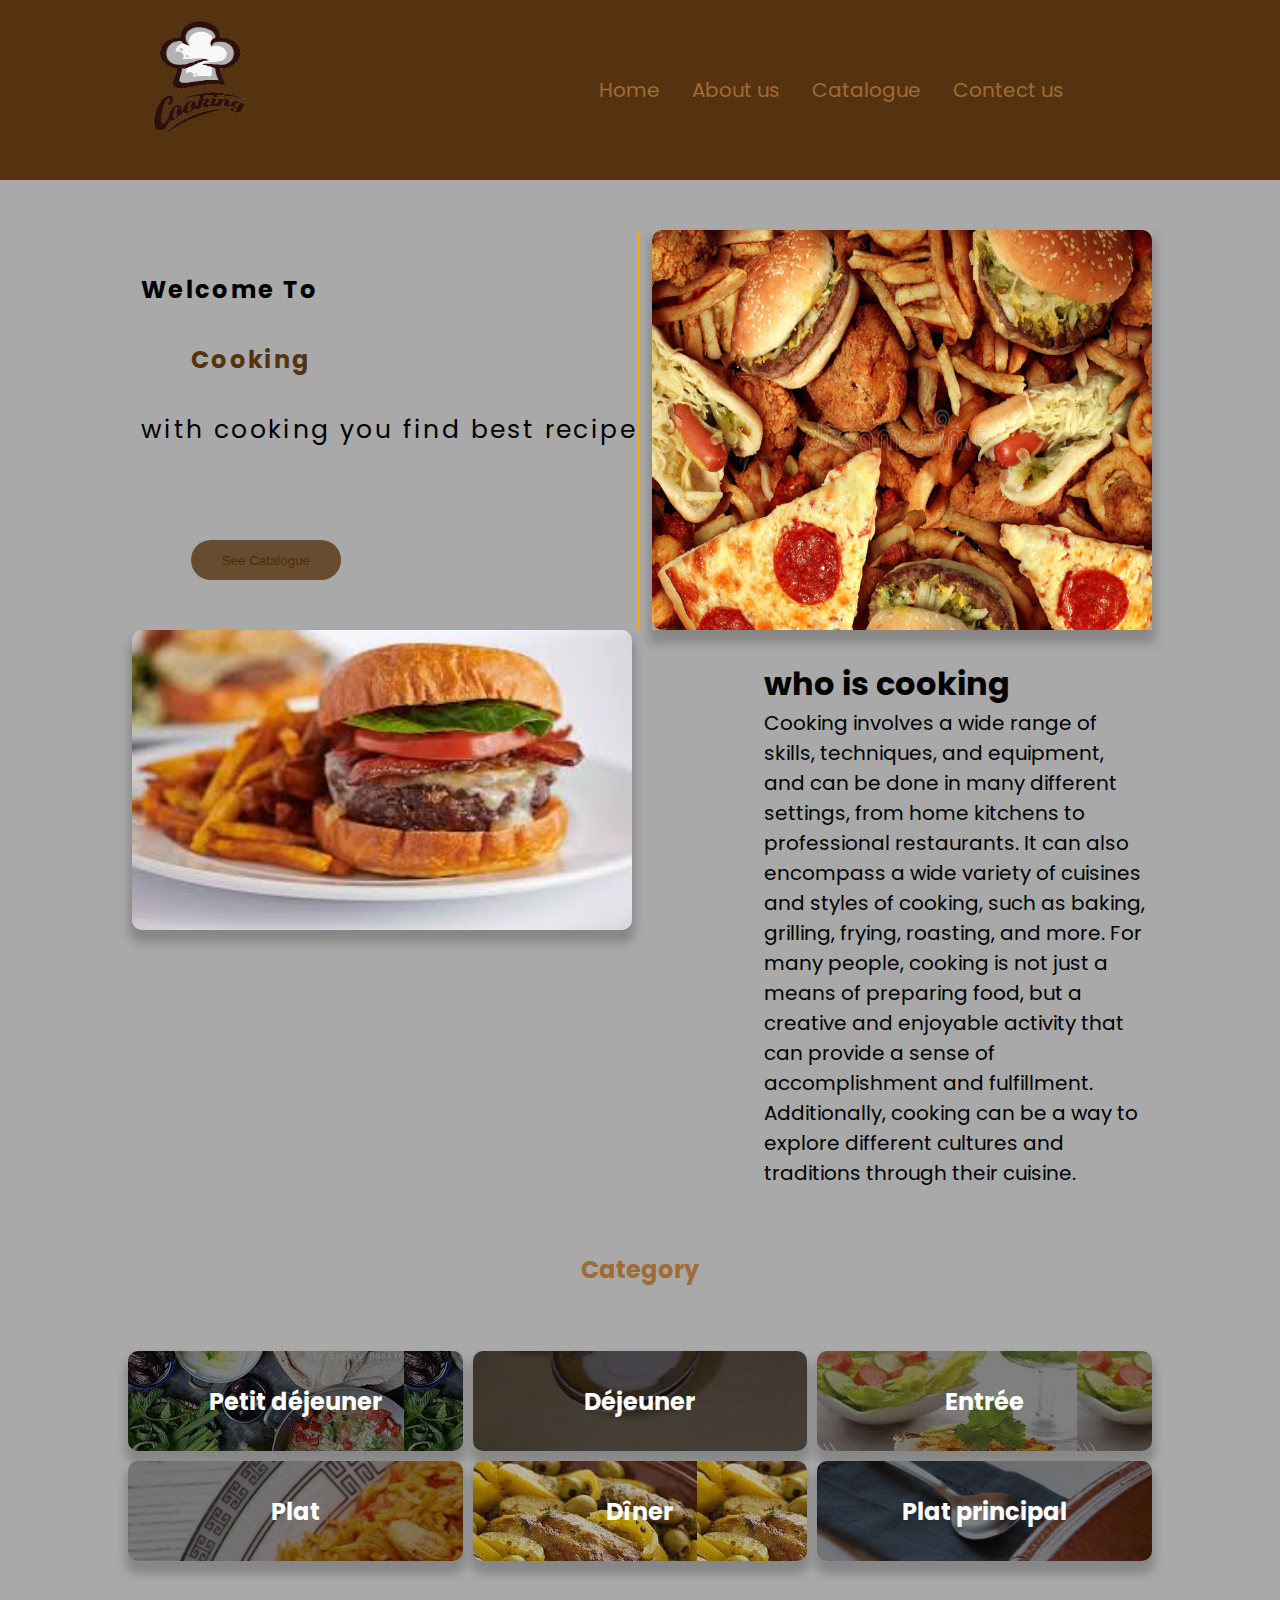
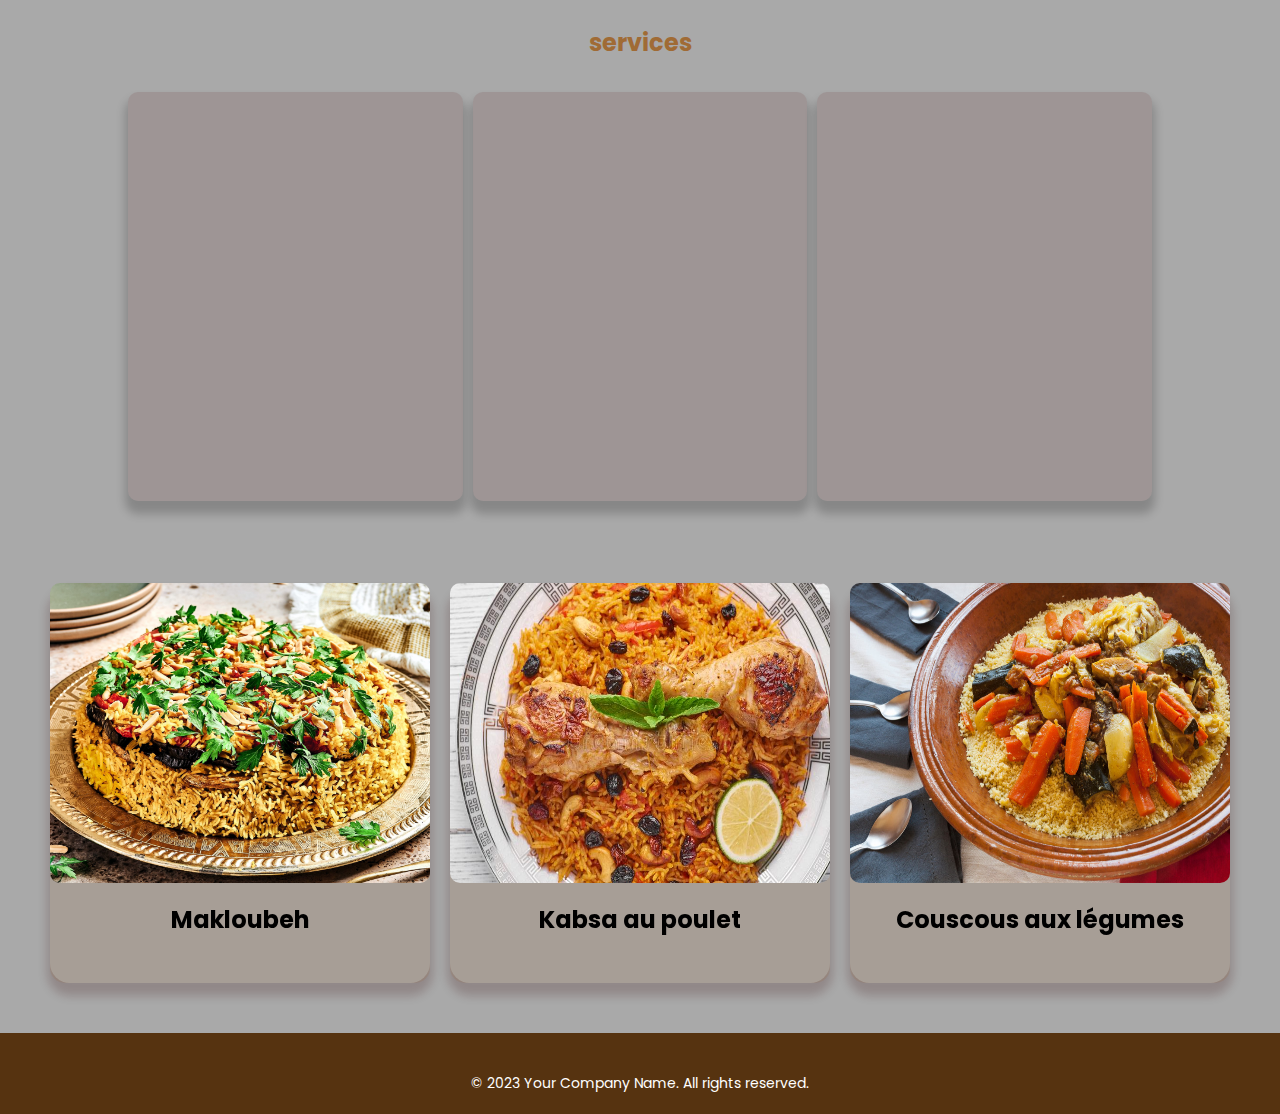
<file: html/index.html>
<!DOCTYPE html>
<html lang="en">

<head>
    <meta charset="UTF-8">
    <meta http-equiv="X-UA-Compatible" content="IE=edge">
    <meta name="viewport" content="width=device-width, initial-scale=1.0">
    <title>Cooking</title>
    <link rel="stylesheet" href="https://cdnjs.cloudflare.com/ajax/libs/font-awesome/6.4.0/css/all.min.css"
        integrity="sha512-iecdLmaskl7CVkqkXNQ/ZH/XLlvWZOJyj7Yy7tcenmpD1ypASozpmT/E0iPtmFIB46ZmdtAc9eNBvH0H/ZpiBw=="
        crossorigin="anonymous" referrerpolicy="no-referrer" />
    <link rel="stylesheet" href="../css/index.css">
    <!-- <link rel="stylesheet" href="../css/card.css"> -->
</head>

<body>

    <nav class="globalnav">
        <div class="logo"><img src="../assets/food/cooking1.png" alt=""></div>

        <ul class="displays">
            <li><a href="./index.html">Home</a></li>
            <li><a href="#About_us">About us</a></li>
            <li><a href="./catalogue.html">Catalogue</a></li>
            <li><a href="#footer">Contect us</a></li>
        </ul>
        <div class="menu"><img src="../assets/food/menu-regular-24.png" alt=""></div>
    </nav>

    <section class="sct1">
        <div class="text">
            <h2>
                Welcome To <span> Cooking</span>
            </h2>
            <p> with cooking you find best recipe</p>
            <button class="btnrecipe" id="btnrecipe">See Catalogue</button>
        </div>
        <div class="imgs">
            <img src="../assets/food/food1.jpg" class="imgs1">

        </div>
    </section>
    <section id="About_us">
        <img src="../assets/food/food3.jpeg" id="about-us">
        <div>
            <h1>who is cooking</h1>
            <p>Cooking involves a wide range of skills, techniques, and equipment, and can be done in many different
                settings, from home kitchens to professional restaurants. It can also encompass a wide variety of
                cuisines and styles of cooking, such as baking, grilling, frying, roasting, and more.

                For many people, cooking is not just a means of preparing food, but a creative and enjoyable activity
                that can provide a sense of accomplishment and fulfillment. Additionally, cooking can be a way to
                explore different cultures and traditions through their cuisine.</p>
        </div>
    </section>
    <section class="category_sct">
        <h2>Category</h2>
        <div class="category">
            <div class="category1" --i="1"
                style=" background: linear-gradient(to top, rgba(0, 0, 0, 0.5), rgba(0, 0, 0, 0.5)), url(../assets/recettes/1/2.png)">
                <h2>Petit déjeuner</h2>
            </div>
            <div class="category1" --i="2"
                style=" background: linear-gradient(to top, rgba(0, 0, 0, 0.5), rgba(0, 0, 0, 0.5)), url(../assets/recettes/2/2.png)">
                <h2>Déjeuner</h2>
            </div>
            <div class="category1" --i="3"
                style=" background: linear-gradient(to top, rgba(0, 0, 0, 0.5), rgba(0, 0, 0, 0.5)), url(../assets/recettes/3/2.png);">
                <h2>Entrée</h2>
            </div>
            <div class="category1" --i="4"
                style=" background: linear-gradient(to top, rgba(0, 0, 0, 0.5), rgba(0, 0, 0, 0.5)), url(../assets/recettes/4/2.png);">
                <h2>Plat</h2>
            </div>
            <div class="category1" --i="5"
                style="  background: linear-gradient(to top, rgba(0, 0, 0, 0.246), rgba(0, 0, 0, 0.257)), url(../assets/recettes/7/2.png)">
                <h2>Dîner</h2>
            </div>
            <div class="category1" --i="6"
                style=" background: linear-gradient(to top, rgba(0, 0, 0, 0.5), rgba(0, 0, 0, 0.5)), url(../assets/recettes/6/2.png)">
                <h2>Plat principal</h2>
            </div>
        </div>

    </section>
    <section class="tout-services">
        <h2> services</h2>
        <div class="services">
            <div>
                <h2>tutorials and resources</h2>
                <img src="../assets/social media/youtube.svg" alt="">
                <p>Offer step-by-step tutorials and videos that teach users how to cook specific dishes or techniques.
                    You could also provide educational resources on cooking fundamentals, such as knife skills,
                    ingredient substitutions, or basic cooking techniques.</p>
            </div>
            <div>
                <h2>Meal planning and grocery shopping</h2>
                <img src="../assets/social media/cart-shopping-solid.svg" class="serimg">
                <p>Help users plan their meals for the week, generate shopping lists based on their chosen recipes, and
                    even order groceries online through the site.</p>
            </div>
            <div>
                <h2>Nutrition and health information</h2>
                <img src="../assets/social media/staff-snake-solid.svg" alt="">

                <p> Provide information on the nutritional content of different foods and recipes, as well as guidance
                    on how to eat a balanced and healthy diet.</p>
            </div>

        </div>
    </section>
    <section class="default_recipe">

    </section>
   
    
    <footer id="footer">
        <div class="container">
            <div class="social-icons">
                <a href="mailto:ghmamnbyl@gmail.com"><i class="fas fa-envelope"></i></a>
                <a href="https://twitter.com/your-username-here" target="_blank"><i class="fab fa-twitter"></i></a>
                <a href="https://www.instagram.com/your-username-here" target="_blank"><i
                        class="fab fa-instagram"></i></a>
                <a href="https://www.facebook.com/your-page-link-here" target="_blank"><i
                        class="fab fa-facebook"></i></a>
                <a href="https://github.com/your-username-here" target="_blank"><i class="fab fa-github"></i></a>
                <a href="https://www.linkedin.com/in/your-profile-link-here" target="_blank"><i
                        class="fab fa-linkedin"></i></a>
            </div>
            <p>&copy; 2023 Your Company Name. All rights reserved.</p>
        </div>
    </footer>
</body>
<script type="module" src="../js/script.js">
</script>

</html>
</file>
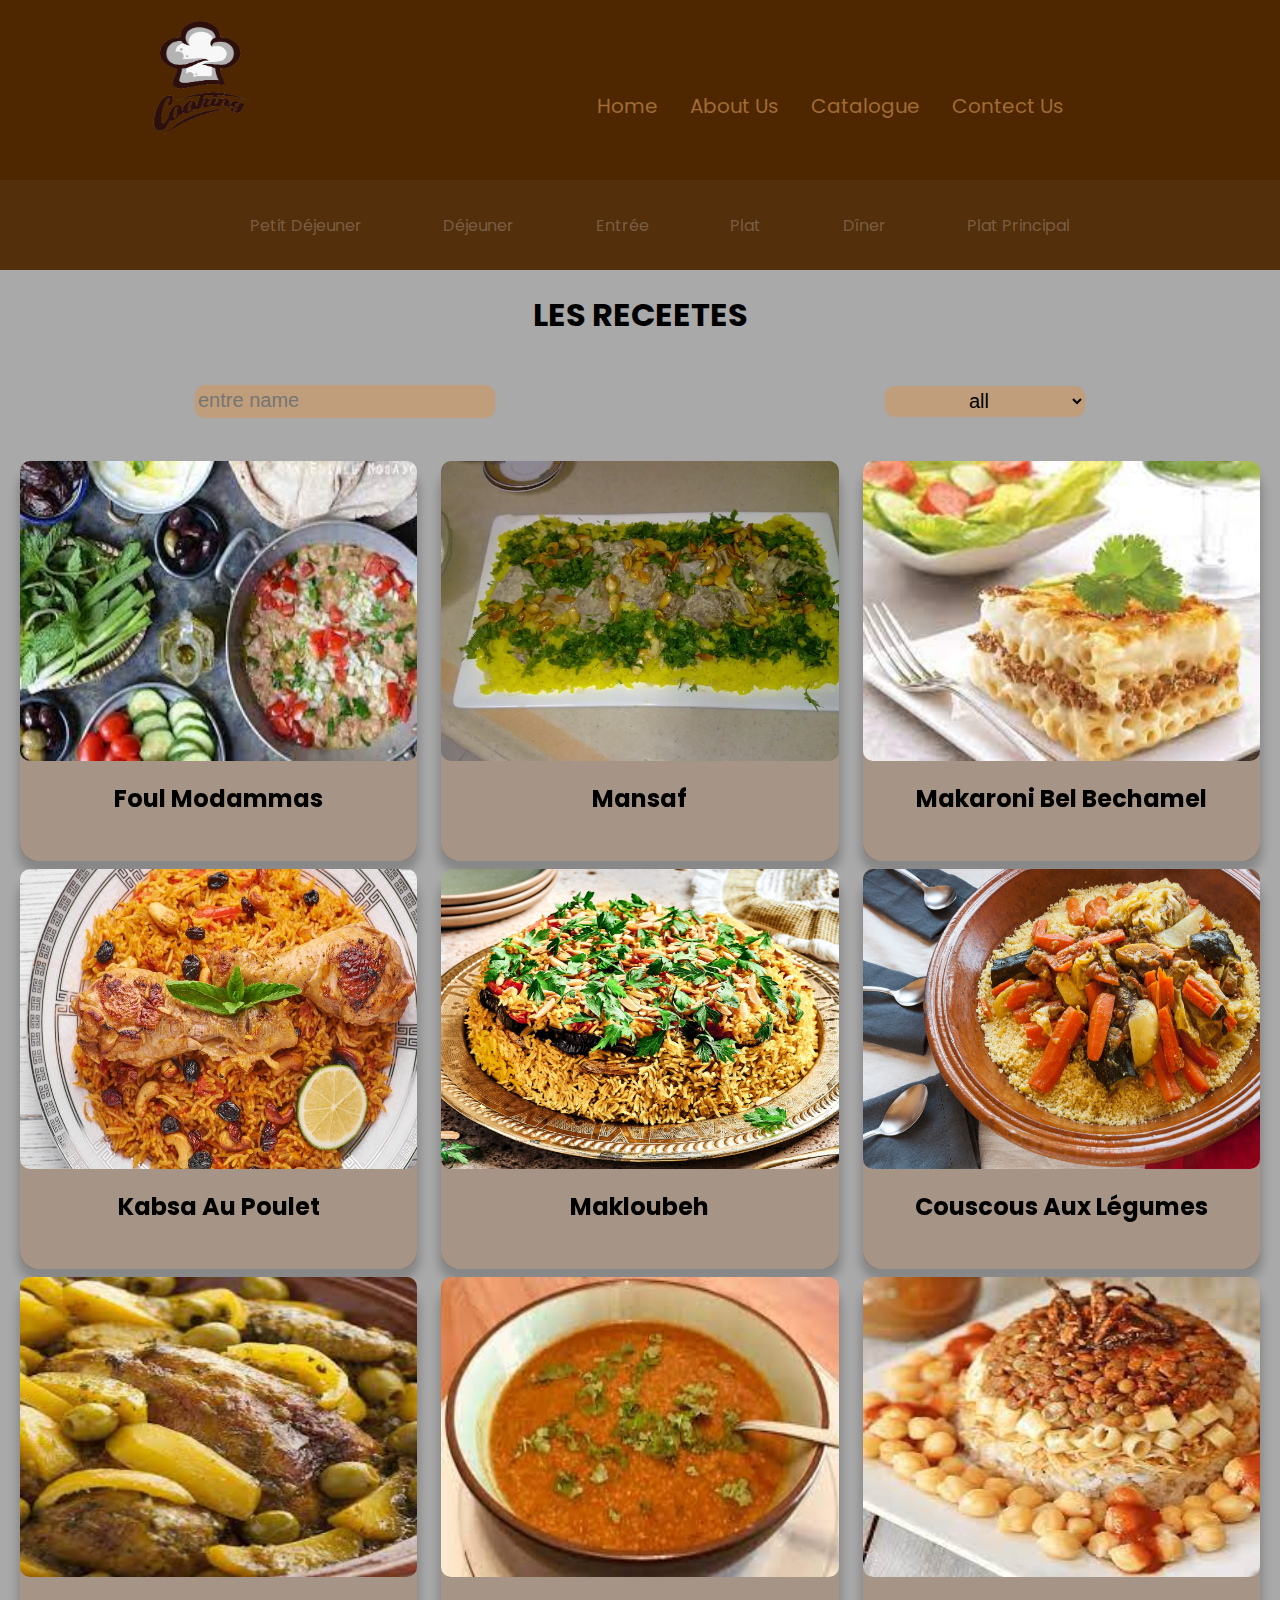
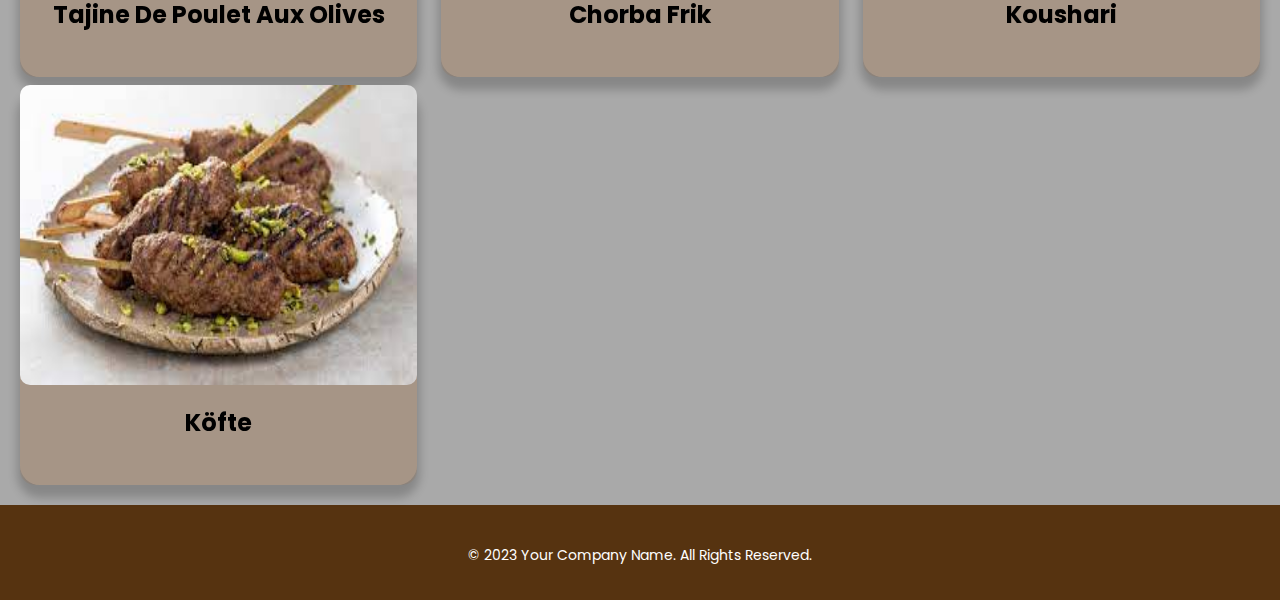
<file: html/catalogue.html>
<!DOCTYPE html>
<html lang="en">

<head>
    <meta charset="UTF-8">
    <meta http-equiv="X-UA-Compatible" content="IE=edge">
    <meta name="viewport" content="width=device-width, initial-scale=1.0">
    <title>Catalogue page</title>
    <link rel="stylesheet" href="https://cdnjs.cloudflare.com/ajax/libs/font-awesome/6.4.0/css/all.min.css" integrity="sha512-iecdLmaskl7CVkqkXNQ/ZH/XLlvWZOJyj7Yy7tcenmpD1ypASozpmT/E0iPtmFIB46ZmdtAc9eNBvH0H/ZpiBw==" crossorigin="anonymous" referrerpolicy="no-referrer" />
<link rel="preconnect" href="https://fonts.googleapis.com">
<link rel="preconnect" href="https://fonts.gstatic.com" crossorigin>
<link href="https://fonts.googleapis.com/css2?family=Poppins&display=swap" rel="stylesheet">
    <link rel="stylesheet" href="../css/catalogue.css">
</head>

<body>
    <nav class="navbar">
        <nav class="globalnav ">
            <div class="logo"><img src="../assets/food/cooking1.png" alt=""></div>

            <ul class="ulCatalogue1 display">
                <li><a href="./index.html" >Home</a></li>
                <li><a href="https://www.google.com/">About us</a></li>
                <li><a href="./catalogue.html">Catalogue</a></li>
                <li><a href="#footer">Contect us</a></li>
                <li id="responsive_category">category</li>

            </ul>
            <div class="menu" ><img src="../assets/food/menu-regular-24.png" alt=""></div>
        </nav>
        <nav class="categorynav display ">
            <ul>
                <li id="Petit déjeuner">Petit déjeuner</li>
                <li id="Déjeuner">Déjeuner</li>
                <li id="Entrée">Entrée</li>
                <li id="Plat">Plat</li>
                <li id="Dîner">Dîner</li>
                <li id="Plat principal">Plat principal</li>
            </ul>
        </nav>
    </nav>

    <h1> Les receetes</h1>
    <main>
   
      
        <section class="recipes">
            <div class="inputs">
                    <input type="text" placeholder="entre name" id="inp">
                  <!-- <button id="add-recipe">add your recipe</button> -->
                    <select name="" id="select" title="choise category">
                        <option value="all">all</option>
                        <option value="Petit déjeuner">Petit déjeuner</option>
                        <option value="Déjeuner">Déjeuner</option>
                        <option value="Entrée">Entrée</option>
                        <option value="Plat">Plat</option>
                        <option value="Dîner">Dîner</option>
                        <option value="Plat principal">Plat principal</option>
                    </select>
                </div>
               
            <section class="list_recipes">
                


            </section>
        </section>
    </main>
    <footer id="footer">
        <div class="container">
            <div class="social-icons">
                <a href="mailto:ghmamnbyl@gmail.com"><i class="fas fa-envelope"></i></a>
                <a href="https://twitter.com/your-username-here" target="_blank"><i class="fab fa-twitter"></i></a>
                <a href="https://www.instagram.com/your-username-here" target="_blank"><i
                        class="fab fa-instagram"></i></a>
                <a href="https://www.facebook.com/your-page-link-here" target="_blank"><i
                        class="fab fa-facebook"></i></a>
                <a href="https://github.com/your-username-here" target="_blank"><i class="fab fa-github"></i></a>
                <a href="https://www.linkedin.com/in/your-profile-link-here" target="_blank"><i
                        class="fab fa-linkedin"></i></a>
            </div>
            <p>&copy; 2023 Your Company Name. All rights reserved.</p>
        </div>
    </footer>
</body>
<script type="module" src="../js/srcipt_catalogue.js"></script>

</html>
</file>
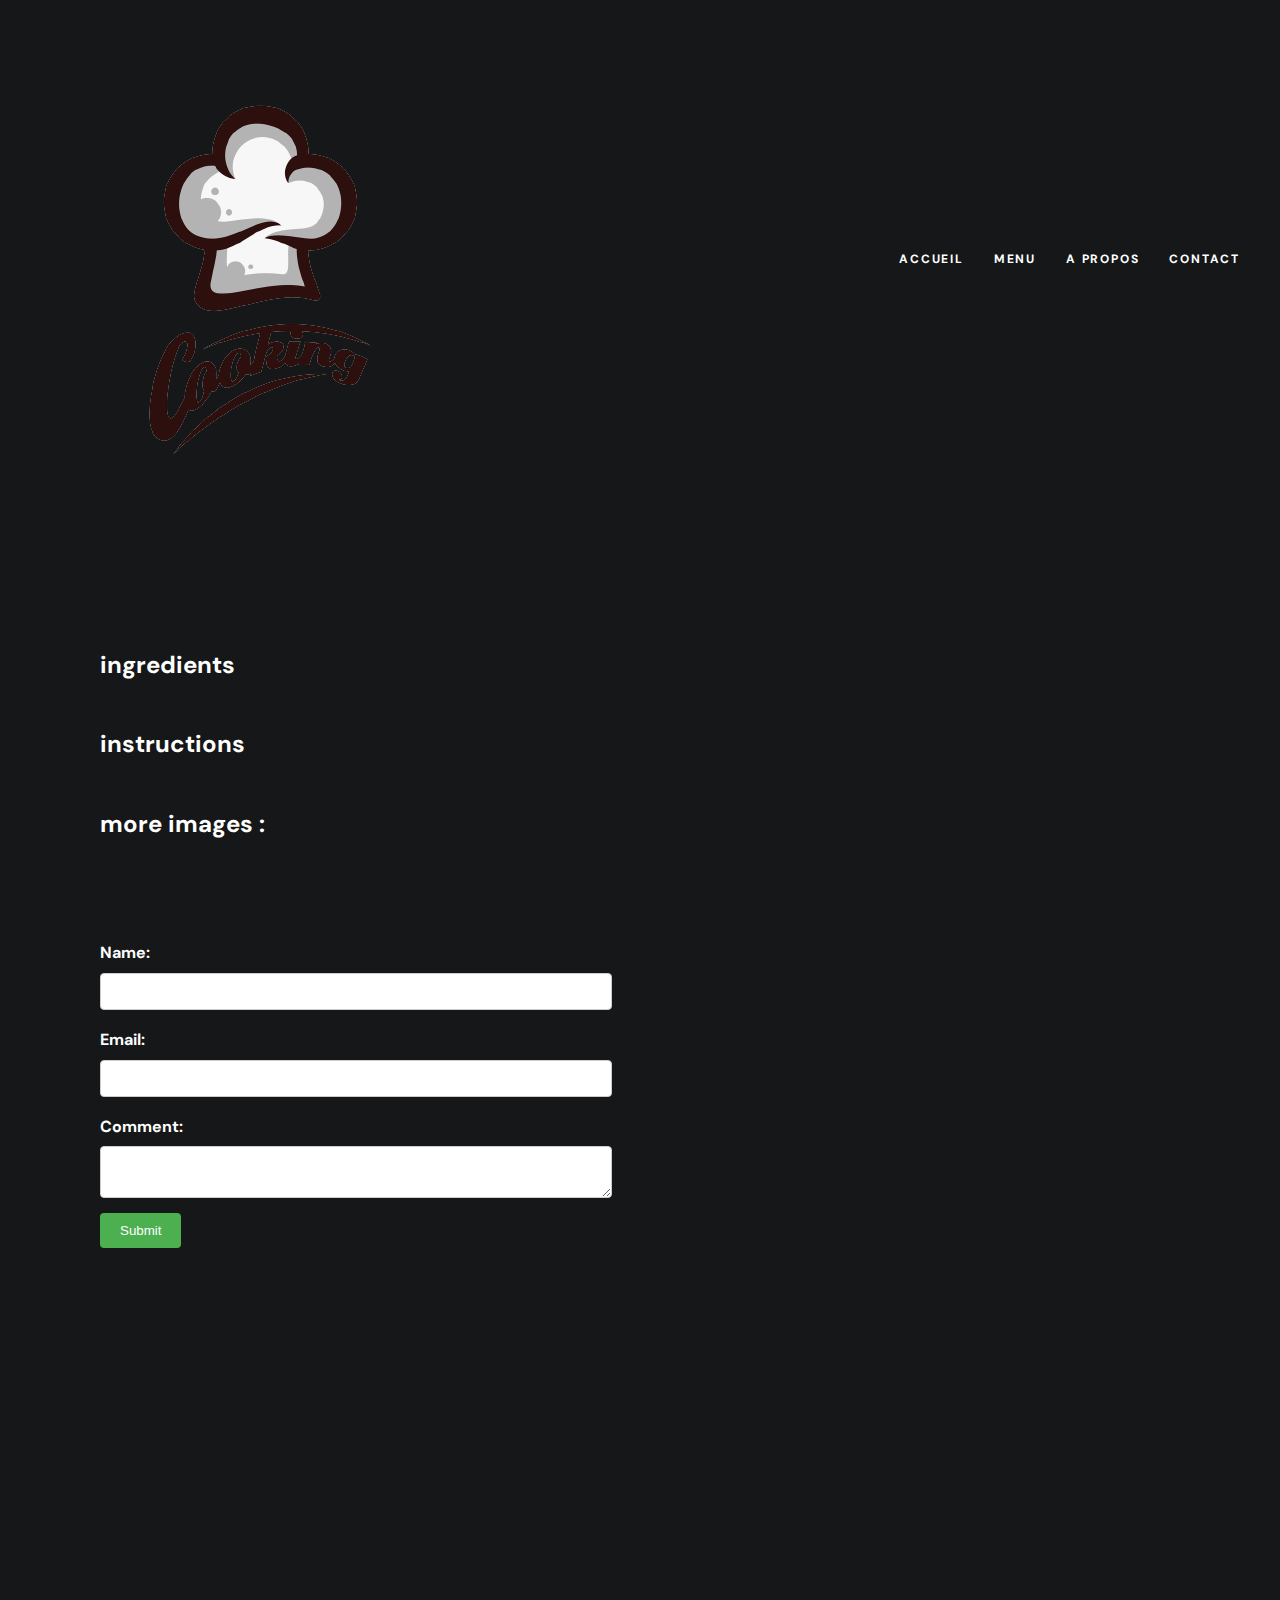
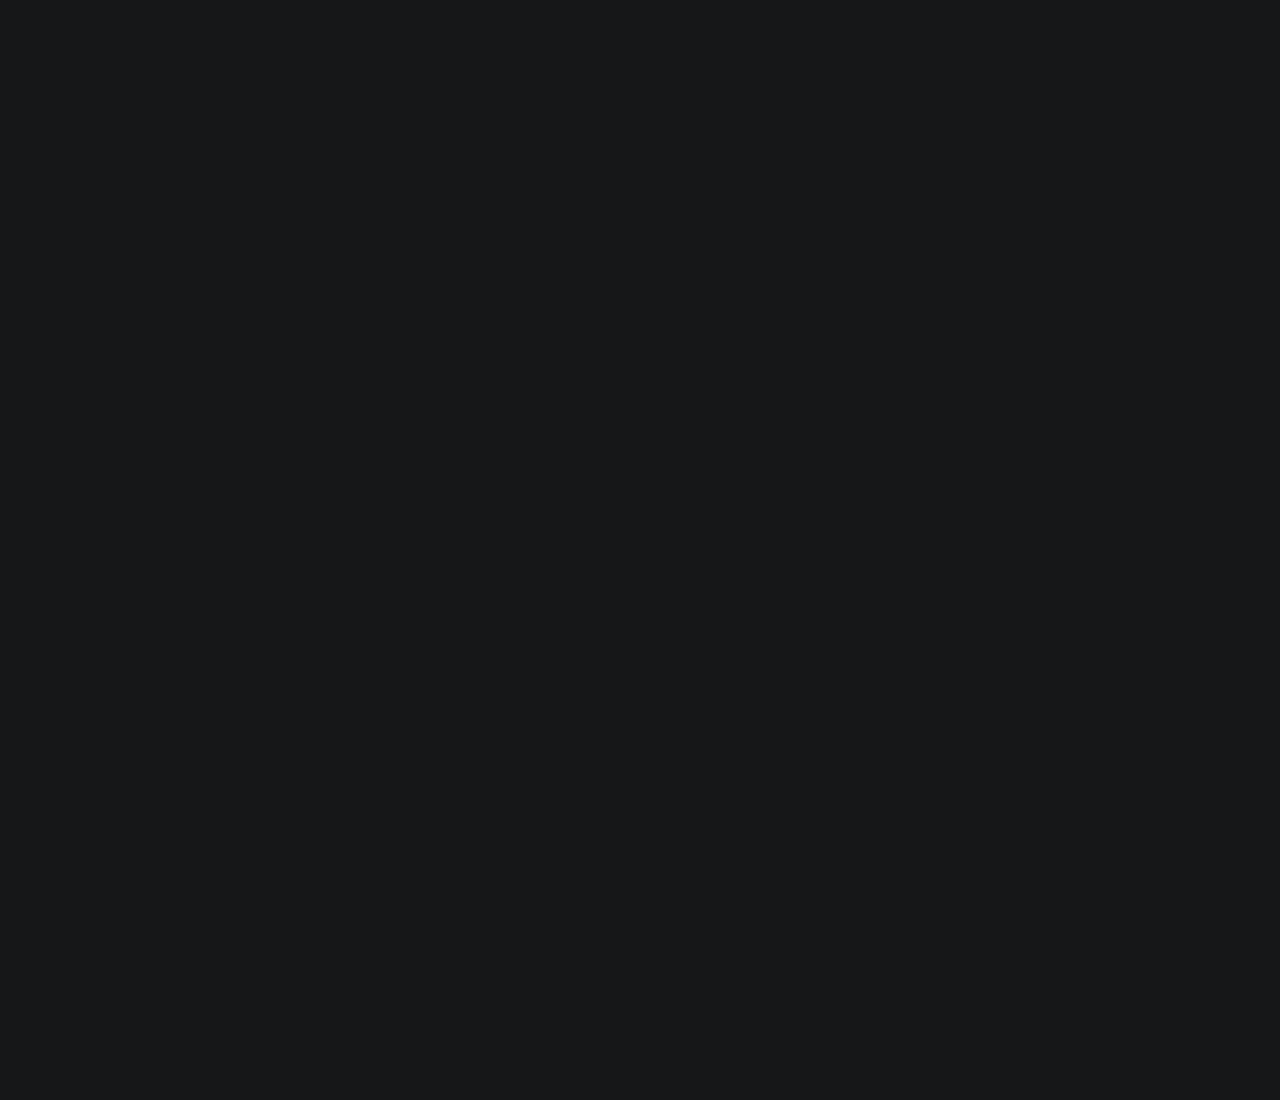
<file: html/d2.html>
<!DOCTYPE html>
<html lang="en">

<head>
  <meta charset="UTF-8">
  <meta http-equiv="X-UA-Compatible" content="IE=edge">
  <meta name="viewport" content="width=device-width, initial-scale=1.0">
  <!--- primary meta tags-->
  <title>Arte Della Cucina</title>
  <meta name="title" content="Arte Della Cucina">
  <meta name="description" content=" recipe website made with html css and js">
  <link rel="icon" href="../plus/favicon.png">
  <!-- google font link-->
<link rel="preconnect" href="https://fonts.googleapis.com">
<link rel="preconnect" href="https://fonts.gstatic.com" crossorigin>
<link href="https://fonts.googleapis.com/css2?family=DM+Sans:wght@400;700&family=Forum&display=swap" rel="stylesheet">
<!--css link-->
<link rel="stylesheet" href="../css/d2.css">
</head>
<body id="top">
    <header class="header" data-header>
        <div class="container">
    
          <a href="#" class="logo">
            <img src="../assets/food/cooking1.png" alt=" Arte Della Cucina- Home">
          </a>
    
          <nav class="navbar" data-navbar>
            <ul class="navbar-list">
    
              <li class="navbar-item">
                <a href="./index.html" class="navbar-link hover-underline ">
                  <div class="separator"></div>
    
                  <span class="span">Accueil</span>
                </a>
              </li>
    
              <li class="navbar-item">
                <a href="#menu" class="navbar-link hover-underline">
                  <div class="separator"></div>
    
                  <span class="span">Menu</span>
                </a>
              </li>
    
              <li class="navbar-item">
                <a href="#about" class="navbar-link hover-underline">
                  <div class="separator"></div>
    
                  <span class="span"> A propos </span>
                </a>
              </li>
    
              <li class="navbar-item">
                <a href="#" class="navbar-link hover-underline">
                  <div class="separator"></div>
    
                  <span class="span">Contact</span>
                </a>
              </li>
    
            </ul>
    
          </nav>
          <button class="nav-open-btn" aria-label="open menu" data-nav-toggler>
            <span class="line line-1"></span>
            <span class="line line-2"></span>
            <span class="line line-3"></span>
          </button>
    
          <div class="overlay" data-nav-toggler data-overlay></div>
    
        </div>
      </header>
<main>
        <section class="recette">
            <div class="nomrecette">
            </div>
            <div class="containers">
                
               
            </div>
            <div class="detail ">
             
            </div>
           
            <div class="ingredients">
                <h2>ingredients</h2>
                <ul>
                    
      
                </ul>
            </div>
             <div class="instructions">
                <h2>instructions</h2>
                <p>
                </p>
             </div> 
             <div class=" more images : ">
                <h2> more images :  </h2>
                <div class="images">
                   
                </div>

            </div>
         
                <form>
                    <label for="name">Name:</label>
                    <input type="text" id="name" name="name" required>
                  
                    <label for="email">Email:</label>
                    <input type="email" id="email" name="email" required>
                  
                    <label for="comment">Comment:</label>
                    <textarea id="comment" name="comment" required></textarea>
                  
                    <button type="submit">Submit</button>
                  </form>
                <!--<h2>Comments</h2>
                <h3>user:</h3> <p>Ahmed</p>
               <h3>rating:</h3><p> 4.5</p>
               <h3>content:</h3>
               <p>J'adore cette recette, c'est mon petit déjeuner préféré !</p>
                -->
            
        </section>
    </main>
   
    
  
  
  

</body>
<script src="../js/d2.js" type="module"></script>
</html>
</file>
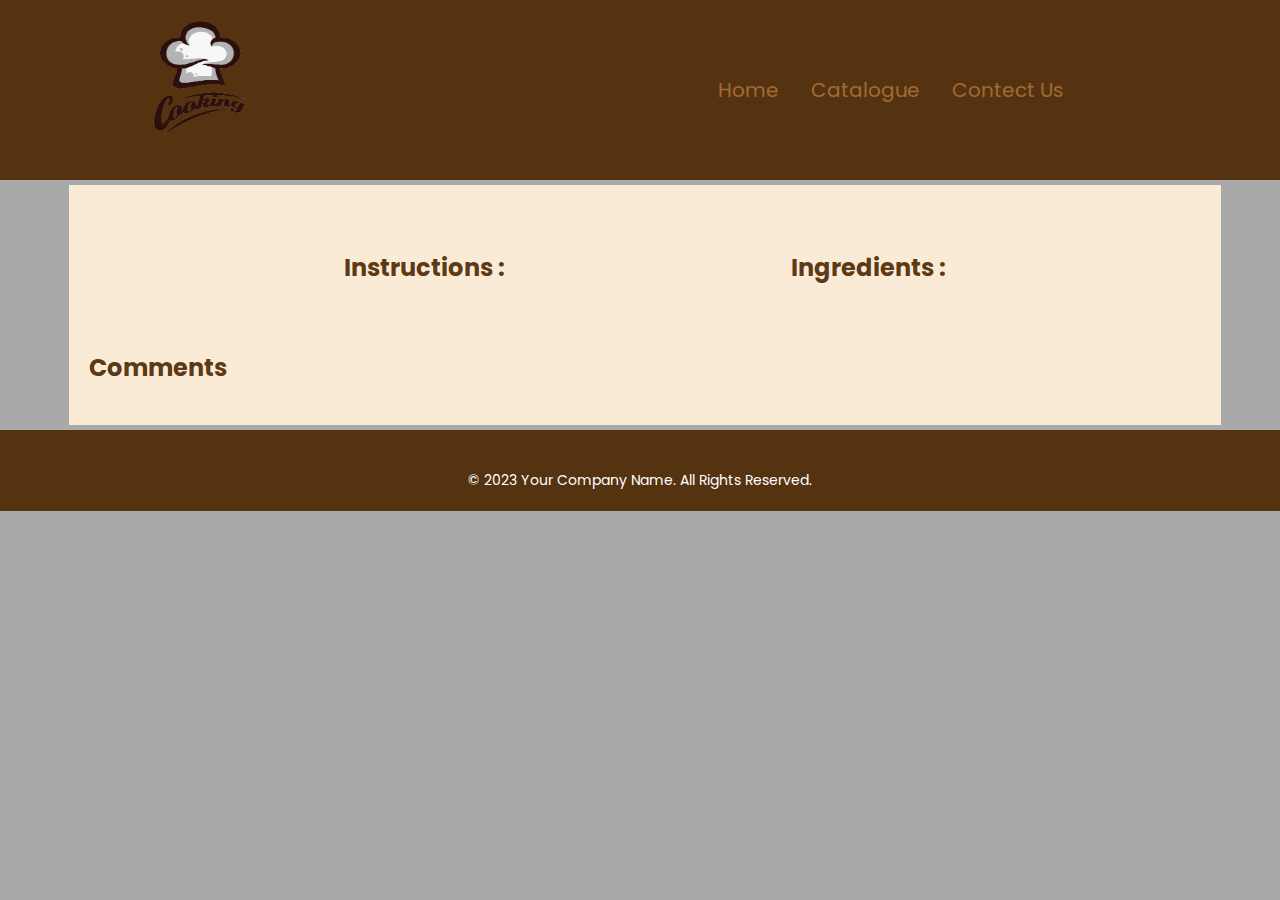
<file: html/details.html>
<!DOCTYPE html>
<html lang="en">

<head>
    <meta charset="UTF-8">
    <meta http-equiv="X-UA-Compatible" content="IE=edge">
    <meta name="viewport" content="width=device-width, initial-scale=1.0">
    <title>Details</title>
    <link rel="stylesheet" href="https://cdnjs.cloudflare.com/ajax/libs/font-awesome/6.4.0/css/all.min.css"
        integrity="sha512-iecdLmaskl7CVkqkXNQ/ZH/XLlvWZOJyj7Yy7tcenmpD1ypASozpmT/E0iPtmFIB46ZmdtAc9eNBvH0H/ZpiBw=="
        crossorigin="anonymous" referrerpolicy="no-referrer" />

    <link rel="stylesheet" href="../css/details.css">
</head>

<body>
    <nav class="globalnav">
        <div class="logo"><img src="../assets/food/cooking1.png" alt=""></div>

        <ul class="displays">
            <li><a href="./index.html">Home</a></li>
            <li><a href="./catalogue.html">Catalogue</a></li>
            <li><a href="#footer">Contect us</a></li>
        </ul>
        <div class="menu"><img src="../assets/food/menu-regular-24.png" alt=""></div>
    </nav>
    <main>
        <section class="recipe_details">

            <div class="details">
                <div class="face">


                    <div id="ingredients">
                        <h2> ingredients :</h2>


                    </div>
                    <div id="instructions">
                        <h2>instructions :</h2>


                    </div>

                </div>
                <div class="comments">
                    <h2>Comments</h2>

                </div>
        </section>


    </main>

    <footer id="footer">
        <div class="container">
            <div class="social-icons">
                <a href="mailto:ghmamnbyl@gmail.com"><i class="fas fa-envelope"></i></a>
                <a href="https://twitter.com/your-username-here" target="_blank"><i class="fab fa-twitter"></i></a>
                <a href="https://www.instagram.com/your-username-here" target="_blank"><i
                        class="fab fa-instagram"></i></a>
                <a href="https://www.facebook.com/your-page-link-here" target="_blank"><i
                        class="fab fa-facebook"></i></a>
                <a href="https://github.com/your-username-here" target="_blank"><i class="fab fa-github"></i></a>
                <a href="https://www.linkedin.com/in/your-profile-link-here" target="_blank"><i
                        class="fab fa-linkedin"></i></a>
            </div>
            <p>&copy; 2023 Your Company Name. All rights reserved.</p>
        </div>
    </footer>
</body>
<script type="module" src="../js/details.js"></script>

</html>
</file>
<file: css/index.css>
@import url('https://fonts.googleapis.com/css2?family=Poppins&display=swap');

* {
    padding: 0;
    margin: 0;
    box-sizing: border-box;
}

:root {
    --color1: #4d2700e7;
    --color2: #a06b35;

}

body {
    width: 100vw;
    height: auto;
    display: flex;
    flex-direction: column;
    justify-content: center;
    font-family: 'Poppins', sans-serif;
    overflow-x: hidden;
    background-color: darkgrey;
    scroll-behavior: smooth;
}

button {
    transition: 1s;
    cursor: pointer;
}

button:hover {
    scale: 1.2;
}

.globalnav {
    display: flex;
    width: 100vw;
    justify-content: space-between;
    height: 20vh;
    background-color: var(--color1);
}

.logo img {
    width: 200px;
    height: 140px;
    position: relative;
    left: 100px;
}


.globalnav ul {
    display: flex;
    position: relative;
    right: 200px;
    height: 100%;
    align-items: center;
}

.globalnav ul li {
    list-style: none;
    margin: 1rem;
    color: var(--color2);
    font-size: 20px;
    animation: slide-in-top 0.5s ease-out;

    -webkit-animation: slide-in-top 0.5s ease-out;
}

.globalnav ul li a {
    text-decoration: none;
    color: inherit;
    position: relative;

}

@keyframes slide-in-top {
    0% {
        transform: translateY(-100px);

    }

    100% {
        transform: translateY(100px);

    }
}

a::before,
a::after {
    content: '';
    position: absolute;
    width: 100%;
    height: 3px;
    bottom: 0;
    left: 0;
    transition: transform 0.2s ease-in-out;
    transform: scaleX(0);
    transform-origin: left;
}

a::before {
    background-color: hsla(0, 0%, 50%, 0.984);
    bottom: 0;
    left: 0;
    transform-origin: left;
}

a::after {
    background-color: hsla(0, 0%, 50%, 0.984);
    top: 0;
    right: 0;
    transform-origin: right;
}

a:hover::before,
a:hover::after {
    transform: scaleX(1);
}

img:hover {
    scale: 1.05;
}

.menu {

    display: none;
}

.sct1 {
    width: 100%;
    display: flex;
    justify-content: space-evenly;
    flex-direction: row;
    margin-top: 50px;

}

.imgs {
    width: 500px;
    height: 400px;
    position: relative;
    right: 10%;
    box-shadow: 0 10px 10px 3px rgba(0, 0, 0, 0.2);
}

.imgs1 {
    width: 500px;
    height: 400px;
    border-radius: 10px;
    background-color: var(--color1);
    transition: all 0.2s cubic-bezier(0.075, 0.82, 0.165, 1);
    animation: rotate 1s;
    -webkit-animation: rotate 1s;
    -webkit-border-radius: 10px;
    -moz-border-radius: 10px;
    -ms-border-radius: 10px;
    -o-border-radius: 10px;
    transition: 1s;

}

.text {
    padding-top: 50px;
    line-height: 20px;

    overflow: hidden;
    border-right: .15em solid orange;
    white-space: nowrap;
    margin: 0 auto;
    letter-spacing: .15em;
    animation: typing 3.5s steps(30, end), blink-caret .75s step-end infinite;
    -webkit-animation: typing 3.5s steps(30, end), blink-caret .75s step-end infinite;

}

.text span {
    display: block;
    padding: 50px;
    color: var(--color1);
    font-weight: bold;
}

.text p {

    font-size: 25px;

}

.btnrecipe {
    width: 150px;
    height: 40px;
    background-color: #4d2700b6;
    color: var(--color1);
    border: none;
    border-radius: 20px;
    -webkit-border-radius: 20px;
    -moz-border-radius: 20px;
    -ms-border-radius: 20px;
    -o-border-radius: 20px;
    position: relative;
    top: 100px;
    left: 50px;
    cursor: pointer;
    transition: all 0.2s ease-in-out;
}

/* sction2 */
#About_us {
    display: flex;
    flex-direction: row;
    width: 100%;
    justify-content: space-evenly;
}

#About_us img {
    width: 500px;
    height: 300px;
    border-radius: 10px;
    -webkit-border-radius: 10px;
    -moz-border-radius: 10px;
    -ms-border-radius: 10px;
    -o-border-radius: 10px;
    transition: all 0.2s cubic-bezier(0.075, 0.82, 0.165, 1);
    -webkit-transition: all 0.2s cubic-bezier(0.075, 0.82, 0.165, 1);
    -moz-transition: all 0.2s cubic-bezier(0.075, 0.82, 0.165, 1);
    -ms-transition: all 0.2s cubic-bezier(0.075, 0.82, 0.165, 1);
    -o-transition: all 0.2s cubic-bezier(0.075, 0.82, 0.165, 1);
    animation: rotate 1s;
    -webkit-animation: rotate 1s;
    transition: 1s;
    box-shadow: 0 10px 10px 3px rgba(0, 0, 0, 0.2);
}


#About_us div {
    width: 30%;
    margin-top: 30px;
    animation: bounce-in 1s;

}

#About_us div p {
    font-size: 20px;

}

.category_sct {
    width: 100%;
    display: flex;
    text-align: center;
    flex-direction: column;
    justify-content: center;
    align-items: center;
    margin: 5% 0;
}

.category_sct>h2 {
    color: var(--color2);
}

.category {
    width: 80%;
    display: grid;
    grid-template-columns: repeat(3, 1fr);
    gap: 10px;
    margin-top: 5%;
    animation: right-to-left 1s ease-in-out;
    -webkit-animation: right-to-left 1s ease-in-out;
}

.category1 {
    width: 100%;
    height: 100px;
    background-color: rgb(137, 138, 139);
    display: flex;
    justify-content: center;
    align-items: center;
    border-radius: 10px;
    -webkit-border-radius: 10px;
    -moz-border-radius: 10px;
    -ms-border-radius: 10px;
    -o-border-radius: 10px;
    background-size: cover;
    background-position: center;
    background-repeat: no-repeat;
    color: white;
    box-shadow: 0 10px 10px 3px rgba(0, 0, 0, 0.2);
    transition: 1s;

}

.category1:hover {
    transform: translateY(-30px);
}



.tout-services {
    width: 80%;
    position: relative;
    transform: translateX(-50%);
    left: 50%;

    -webkit-transform: translateX(-50%);
    -moz-transform: translateX(-50%);
    -ms-transform: translateX(-50%);
    -o-transform: translateX(-50%);
}

.tout-services>h2 {
    width: 100%;
    display: flex;
    justify-content: center;
    color: var(--color2);

}

.services {

    display: grid;
    grid-template-columns: repeat(3, 1fr);
    gap: 10px;

}

.services div {
    text-align: center;
    padding: 2rem;
    margin: 2rem 0;
    background-color: rgba(85, 15, 15, 0.124);
    border-radius: 10px;
    -webkit-border-radius: 10px;
    -moz-border-radius: 10px;
    -ms-border-radius: 10px;
    -o-border-radius: 10px;
    box-shadow: 0 10px 10px 3px rgba(0, 0, 0, 0.2);
    transition: 1s;

}

.services div:hover {
    transform: translateY(-40px);
}

.services div>p,
.services div>h2,
.services div>img {
    opacity: 0;
    animation-name: fade-in;
    animation-duration: 1s;
    animation-fill-mode: forwards;
}

.services div img {
    width: 100px;
    height: 100px;
}


footer {
    background-color: var(--color1);
    color: #fff;
    padding: 20px;
    text-align: center;
}

.container {
    max-width: 960px;
    margin: 0 auto;
}

.social-icons {
    display: flex;
    justify-content: center;
    margin-bottom: 20px;
}

.social-icons a {
    display: inline-block;
    margin: 0 10px;
    color: #fff;
    font-size: 24px;
    transition: all 0.2s ease-in-out;
}

.social-icons a:hover {
    transform: translateY(-5px);
}

.social-icons a i {
    font-size: inherit;
}

p {
    font-size: 14px;
}

.default_recipe {
    display: grid;
    grid-template-columns: repeat(3, 1fr);
    grid-template-rows: 1fr;
    column-gap: 20px;
    row-gap: 5px;
    margin: 50px;
}

.default_recipe .recipe {
    width: 100%;
    height: 400px;
    display: flex;
    flex-direction: column;
    align-items: center;
    padding: 10px;
    box-shadow: 0 10px 10px 3px rgba(55, 9, 9, 0.2);
    text-align: center;
}

.default_recipe .recipe img {
    width: 100%;
    height: 300px;
    border-radius: 10px;
    -webkit-border-radius: 10px;
    -moz-border-radius: 10px;
    -ms-border-radius: 10px;
    -o-border-radius: 10px;
    transition: all 0.2s cubic-bezier(0.075, 0.82, 0.165, 1);
    /* margin-bottom: 10px; */
}

/* .default_recipe .recipe div {

    width: 80%;
    display: flex;
    justify-content: space-evenly;

} */

.default_recipe .recipe button {
    width: 50%;
    height: 2rem;
    border: none;
    border-radius: 10px;
    -webkit-border-radius: 10px;
    -moz-border-radius: 10px;
    -ms-border-radius: 10px;
    -o-border-radius: 10px;
    margin: 20px 0;
    background-color: var(--color2);
    color: var(--color1);
    transition: all 0.2s cubic-bezier(0.075, 0.82, 0.165, 1);
}

/*****************************************/
.card {
    position: relative;
    transform-style: preserve-3d;
    width: 100%;
    border-radius: 20px;

}

.face {

    background-color: #a06a3529;
    position: absolute;
    top: 0;
    left: 0;
    width: 100%;
    height: 100%;
    /* box-shadow: 0 15px 35px rgba(0, 0, 0, 0.5); */
    border-radius: 15px;
    /* backdrop-filter: blur(3px); */
    transform-style: preserve-3d;
    transition: 1S;
    backface-visibility: hidden;
    display: flex;
    flex-direction: column;
    transform-origin: 10% 40%;
}

.face img {

    width: 300px;
    height: 200px;

}

.front h2 {
    padding: 5%;
}

.face.back {
    display: flex;
    padding: 10%;
    align-items: center;
}

.face.back h2 {
    padding-bottom: 8%;
}

.card:hover .face.front {
    transform: rotateY(180deg);
}


.card .face.back {
    transform: rotateY(180deg);
}

.card:hover .face.back {
    transform: rotateY(360deg);
}

/*******************************/

@media (max-width:980px) {

    .globalnav ul {
        width: 100%;
        position: fixed;
        display: flex;
        flex-direction: column;
        z-index: 2;
        background-color: white;
        color: black !important;
        top: 142px;
        left: 0;
        height: auto;
        text-align: center;

    }

    .displays {
        display: none !important;
    }

    .globalnav ul li {
        display: block;
    }

    .menu {
        display: block;
        position: relative;
        top: 10px;
        right: 20px;

    }

    .sct1 {
        flex-direction: column;
        width: 90%;
        gap: 10px;
        position: relative;
        transform: translateX(-50%);
        left: 50%;
    }

    .btnrecipe {
        margin-top: 50px;
        position: static;
    }

    #About_us {
        flex-direction: column-reverse;
        width: 90%;
        gap: 10px;
        position: relative;
        transform: translateX(-50%);
        left: 50%;
    }

    #About_us div {
        width: 100%;
    }

    .imgs {
        width: 100%;
        position: static;
    }

    .imgs1 {
        width: 100%;
        height: 400px;
        position: relative;
        right: 0;
        border-radius: 10px;
        background-color: #a06a355e;

    }

    #About_us img {
        width: 100%;
        height: 300px;
        border-radius: 10px;
        -webkit-border-radius: 10px;
        -moz-border-radius: 10px;
        -ms-border-radius: 10px;
        -o-border-radius: 10px;


    }

    .services {
        grid-template-columns: repeat(2, 1fr);
    }

    .default_recipe {


        grid-template-columns: 1fr 1fr;
        row-gap: 10px;

    }

    .category {
        grid-template-columns: repeat(2, 1fr);

    }
}

@media (max-width:550px) {
    .default_recipe {
        grid-template-columns: 1fr;
        row-gap: 10px;

    }

    .services {
        grid-template-columns: repeat(1, 1fr);


    }

    .category {
        grid-template-columns: repeat(1, 1fr);

    }
}

@keyframes fade-in {
    from {
        opacity: 0;
    }

    to {
        opacity: 1;
    }
}

@keyframes typing {
    from {
        width: 0
    }

    to {
        width: 100%
    }
}

/* The typewriter cursor animation */
@keyframes blink-caret {

    from,
    to {
        border-color: var(--color2)
    }

    50% {
        border-color: orange
    }
}

@keyframes bounce-in {
    0% {
        transform: scale(0);
    }

    50% {
        transform: scale(1.2);
    }

    100% {
        transform: scale(1);
    }
}

@keyframes right-to-left {
    0% {
        transform: translateX(100px);
        -webkit-transform: translateX(100px);
        -moz-transform: translateX(100px);
        -ms-transform: translateX(100px);
        -o-transform: translateX(100px);
    }



    100% {
        transform: translateX(0);
        -webkit-transform: translateX(0);
        -moz-transform: translateX(0);
        -ms-transform: translateX(0);
        -o-transform: translateX(0);
    }
}

@keyframes show-top {
    0% {
        transform: translateY(-200px);
        -webkit-transform: translateY(-200px);
        -moz-transform: translateY(-200px);
        -ms-transform: translateY(-200px);
        -o-transform: translateY(-200px);
    }

    50% {
        transform: translateY(300px);
        -webkit-transform: translateY(300px);
        -moz-transform: translateY(300px);
        -ms-transform: translateY(300px);
        -o-transform: translateY(300px);
    }

    100% {
        transform: translateY(-100px);
        -webkit-transform: translateY(-100px);
        -moz-transform: translateY(-100px);
        -ms-transform: translateY(-100px);
        -o-transform: translateY(-100px);
    }
}

@keyframes rotate {
    10% {
        transform: rotate(0deg);
        -webkit-transform: rotate(0deg);
        -moz-transform: rotate(0deg);
        -ms-transform: rotate(0deg);
        -o-transform: rotate(0deg);
        scale: .1;
    }

    20% {
        transform: rotate(90deg);
        -webkit-transform: rotate(90deg);
        -moz-transform: rotate(90deg);
        -ms-transform: rotate(90deg);
        -o-transform: rotate(90deg);
        scale: .2;
    }

    30% {
        transform: rotate(180deg);
        scale: .3;
        -webkit-transform: rotate(180deg);
        -moz-transform: rotate(180deg);
        -ms-transform: rotate(180deg);
        -o-transform: rotate(180deg);
    }

    10% {
        transform: rotateX(270deg);
        -webkit-transform: rotateX(270deg);
        -moz-transform: rotateX(270deg);
        -ms-transform: rotateX(270deg);
        -o-transform: rotateX(270deg);
        scale: .1;
    }

    40% {
        transform: rotate(360deg);
        -webkit-transform: rotate(360deg);
        -moz-transform: rotate(360deg);
        -ms-transform: rotate(360deg);
        -o-transform: rotate(360deg);
        scale: .4;
    }

    50% {
        transform: rotate(450deg);
        -webkit-transform: rotate(450deg);
        -moz-transform: rotate(450deg);
        -ms-transform: rotate(450deg);
        -o-transform: rotate(450deg);
        scale: .5;
    }

    60% {
        transform: rotate(540deg);
        -webkit-transform: rotate(540deg);
        -moz-transform: rotate(540deg);
        -ms-transform: rotate(540deg);
        -o-transform: rotate(540deg);
        scale: .6;
    }

    70% {
        transform: rotate(630deg);
        -webkit-transform: rotate(630deg);
        -moz-transform: rotate(630deg);
        -ms-transform: rotate(630deg);
        -o-transform: rotate(630deg);
        scale: .7;
    }

    80% {
        transform: rotate(720deg);
        -webkit-transform: rotate(720deg);
        -moz-transform: rotate(720deg);
        -ms-transform: rotate(720deg);
        -o-transform: rotate(720deg);
        scale: .6;
    }

    90% {
        transform: rotate(810deg);
        -webkit-transform: rotate(810deg);
        -moz-transform: rotate(810deg);
        -ms-transform: rotate(810deg);
        -o-transform: rotate(810deg);
        scale: .9;
    }

    100% {
        transform: rotate(900deg);
        -webkit-transform: rotate(900deg);
        -moz-transform: rotate(900deg);
        -ms-transform: rotate(900deg);
        -o-transform: rotate(900deg);
        scale: 1;
    }


}
</file>
<file: css/catalogue.css>
@import url('https://fonts.googleapis.com/css2?family=Poppins&display=swap');

* {
    box-sizing: border-box;

}

:root {
    --color1: #4d2700e7;
    --color2: #a06b35;

}

body {
    width: 100vw;
    margin: 0;
    background-color: darkgrey;
    font-family: 'Poppins', sans-serif;
    text-transform: capitalize;
}

.navbar {
    width: 100vw;
    display: flex;
    flex-direction: column;
    background-color: var(--color1);
}

.globalnav,
.categorynav {
    display: flex;
    width: 100%;
}

ul {
    display: flex;
    list-style: none;
}

.globalnav {

    justify-content: space-between;
    height: 20vh;
    background-color: var(--color1);


}

.globalnav ul {
    display: flex;
    position: relative;
    right: 200px;
    height: 100%;
    align-items: center;
}

.globalnav ul li {
    list-style: none;
    margin: 1rem;

    font-size: 20px;

}

h1 {
    text-align: center;
    text-transform: uppercase;
}

a {
    color: var(--color2);
    text-decoration: none;
}

.logo img {
    width: 200px;
    height: 140px;
    position: relative;
    left: 100px;
}

.categorynav {
    height: 10vh;
    justify-content: center;
    align-items: center;
    background-color: #4d270048;
    color: #d4d0cb4d;

}

.categorynav ul {
    width: 80%;
    display: flex;
    justify-content: space-evenly;

}

.globalnav ul li {
    list-style: none;
    margin: 1rem;
    color: var(--color2);
    font-size: 20px;

}

main {
    width: 100vw;
    display: flex;
}

.side_bar {
    width: 20%;
    background-color: rgb(234, 100, 100);
}

.recipes {
    width: 100%;
    display: flex;
    flex-direction: column;
}

.list_recipes {

    display: grid;
    grid-template-columns: repeat(3, 1fr);
    gap: .5rem;
    column-gap: 1.5rem;
    margin: 20px;
}

.recipe {
    background-color: rgba(234, 100, 100, 0.55);
    background-color: #a06a3529;
    width: 100%;
    height: 400px;
    display: flex;
    flex-direction: column;
    align-items: center;
    padding: 10px;
    box-shadow: 0 10px 10px 3px rgba(0, 0, 0, 0.2);
}

.recipe img {
    width: 100%;
    height: 350px;
    border-radius: 10px;
    -webkit-border-radius: 10px;
    -moz-border-radius: 10px;
    -ms-border-radius: 10px;
    -o-border-radius: 10px;
}

/* .recipe div {
    width: 80%;
    height: 400px;
    display: flex;
    justify-content: space-evenly;
} */

.recipe button {
    width: 50%;
    height: 3rem;
    border: none;
    border-radius: 10px;
    -webkit-border-radius: 10px;
    -moz-border-radius: 10px;
    -ms-border-radius: 10px;
    -o-border-radius: 10px;
    margin: 20px 0;
    background-color: var(--color2);
    color: var(--color1);
    cursor: pointer;

}

.recipe button:hover {
    scale: 1.2;
}

/*****************************************/
.card {
    position: relative;
    transform-style: preserve-3d;
    width: 100%;
    border-radius: 20px;

}

.face {

    background-color: #a06a3529;
    position: absolute;
    top: 0;
    left: 0;
    width: 100%;
    height: 100%;
    /* box-shadow: 0 15px 35px rgba(0, 0, 0, 0.5); */
    border-radius: 15px;
    /* backdrop-filter: blur(3px); */
    transform-style: preserve-3d;
    transition: 1S;
    backface-visibility: hidden;
    display: flex;
    flex-direction: column;
    transform-origin: 10% 40%;
}

.face img {
    height: 300px;

}

.front h2 {
    text-align: center;
}

.face.back {
    display: flex;
    align-items: center;
}

.face.back h2 {
    /* padding-bottom: 8%; */
}

.card:hover .face.front {
    transform: rotateY(180deg);
}


.card .face.back {
    transform: rotateY(180deg);
}

.card:hover .face.back {
    transform: rotateY(360deg);
}

/*******************************/

.inputs {
    width: 100%;
    display: flex;
    justify-content: space-around;
    height: 5rem;
    align-items: center;
}

.inputs input {
    width: 300px;
    height: 2rem;
    border: none;
    box-shadow: 0 1px 2px 0 #c19e7b;
    padding: 3px;
    border-radius: 10px;
    background-color: #c19e7b;
    -webkit-border-radius: 10px;
    -moz-border-radius: 10px;
    -ms-border-radius: 10px;
    -o-border-radius: 10px;
    font-size: 20px;
}

.inputs input:focus {

    border: none !important;
    /* border-color: #c19e7b; */
}

.inputs select {
    width: 200px;
    height: 30px;
    text-align: center;
    font-size: 20px;
    border: none;
    box-shadow: 0 1px 2px 0 #c19e7b;
    border-radius: 10px;
    background-color: #c19e7b;
    -webkit-border-radius: 10px;
    -moz-border-radius: 10px;
    -ms-border-radius: 10px;
    -o-border-radius: 10px;
    cursor: pointer;
}


.inputs select:focus,
.inputs select:focus-visible {
    border: none;
}

.menu {

    display: none;
}

#add-recipe {
    width: 150px;
    height: 2rem;
    border: none;
    border-radius: 10px;
    -webkit-border-radius: 10px;
    -moz-border-radius: 10px;
    -ms-border-radius: 10px;
    -o-border-radius: 10px;
    background-color: #a66829c8;
}

#responsive_category {
    display: none;
}

.colormodify {
    background-color: white;
    color: black;
    padding: 5px;
}

footer {
    background-color: var(--color1);
    color: #fff;
    padding: 20px;
    text-align: center;
}

.container {
    max-width: 960px;
    margin: 0 auto;
}

.social-icons {
    display: flex;
    justify-content: center;
    margin-bottom: 20px;
}

.social-icons a {
    display: inline-block;
    margin: 0 10px;
    color: #fff;
    font-size: 24px;
    transition: all 0.2s ease-in-out;
}

.social-icons a:hover {
    transform: translateY(-5px);
}

.social-icons a i {
    font-size: inherit;
}

p {
    font-size: 14px;
}

@media (max-width:980px) {

    .globalnav ul {
        width: 100%;
        position: fixed;
        display: flex;
        flex-direction: column;
        z-index: 2;
        background-color: white;
        top: 142px;
        left: 0;
        height: auto;
        text-align: center;
        opacity: .8;

    }

    .categorynav {
        width: 100%;
        position: fixed;
        top: 430px;
        opacity: 1;
        background-color: white;
        opacity: .8;
        color: var(--color2);
        height: auto;
        z-index: 2;

    }

    .categorynav ul {
        text-align: center;
        width: 100%;
        display: flex;
        flex-direction: column;


    }

    .categorynav li {
        padding-top: 10px;
    }

    .menu {
        display: block;
        position: relative;
        top: 10px;
        right: 20px;

    }

    .responsive li {
        display: block;
    }

    #responsive_category {
        display: block;
    }

    .display {
        scale: 0;
    }

    main {
        flex-direction: column-reverse;
    }

    .recipes {
        width: 100%;
    }

    .list_recipes {
        width: 70%;
        grid-template-columns: repeat(2, 1fr);
        row-gap: 1.5rem;
        position: relative;
        transform: translate(-50%);
        -webkit-transform: translate(-50%);
        -moz-transform: translate(-50%);
        -ms-transform: translate(-50%);
        -o-transform: translate(-50%);
        left: 50%;
    }
}

@media (max-width:550px) {
    .list_recipes {
        width: 70%;
        grid-template-columns: repeat(1, 1fr);
        row-gap: 1.5rem;
        position: relative;
        transform: translate(-50%);
        -webkit-transform: translate(-50%);
        -moz-transform: translate(-50%);
        -ms-transform: translate(-50%);
        -o-transform: translate(-50%);
        left: 50%;
    }
}
</file>
<file: css/d2.css>
:root {

    /**
     * COLORS
     */
  
    --gold-crayola: hsl(38, 61%, 73%);
    --quick-silver: hsla(0, 0%, 65%, 1);
    --davys-grey: hsla(30, 3%, 34%, 1);
    --smoky-black-1: hsla(40, 12%, 5%, 1);
    --smoky-black-2: hsla(30, 8%, 5%, 1);
    --smoky-black-3: hsla(0, 3%, 7%, 1);
    --eerie-black-1: hsla(210, 4%, 9%, 1);
    --eerie-black-2: hsla(210, 4%, 11%, 1);
    --eerie-black-3: hsla(180, 2%, 8%, 1);
    --eerie-black-4: hsla(0, 0%, 13%, 1);
    --white: hsla(0, 0%, 100%, 1);
    --white-alpha-20: hsla(0, 0%, 100%, 0.2);
    --white-alpha-10: hsla(0, 0%, 100%, 0.1);
    --black: hsla(0, 0%, 0%, 1);
    --black-alpha-80: hsla(0, 0%, 0%, 0.8);
    --black-alpha-15: hsla(0, 0%, 0%, 0.15);
  
    /**
     * GRADIENT COLOR
     */
  
    --loading-text-gradient: linear-gradient(90deg, transparent 0% 16.66%, var(--smoky-black-3) 33.33% 50%,  transparent 66.66% 75%);
    --gradient-1: linear-gradient(to top,hsla(0, 0%, 0%, 0.9),hsla(0, 0%, 0%, 0.7),transparent);
  
    /**
     * TYPOGRAPHY
     */
  
    /* font-family */
    --fontFamily-forum: 'Forum', cursive;
    --fontFamily-dm_sans: 'DM Sans', sans-serif;
  
    /* font-size */
    --fontSize-display-1: calc(1.3rem + 6.7vw);
    --fontSize-headline-1: calc(2rem + 2.5vw);
    --fontSize-headline-2: calc(1.3rem + 2.4vw);
    --fontSize-title-1: calc(1.6rem + 1.2vw);
    --fontSize-title-2: 2.2rem;
    --fontSize-title-3: 2.1rem;
    --fontSize-title-4: calc(1.6rem + 1.2vw);
    --fontSize-body-1: 2.4rem;
    --fontSize-body-2: 1.6rem;
    --fontSize-body-3: 1.8rem;
    --fontSize-body-4: 1.6rem;
    --fontSize-label-1: 1.4rem;
    --fontSize-label-2: 1.2rem;
  
    /* font-weight */
    --weight-regular: 400;
    --weight-bold: 700;
  
    /* line-height */
    --lineHeight-1: 1em;
    --lineHeight-2: 1.2em;
    --lineHeight-3: 1.5em;
    --lineHeight-4: 1.6em;
    --lineHeight-5: 1.85em;
    --lineHeight-6: 1.4em;
  
    /* letter-spacing */
    --letterSpacing-1: 0.15em;
    --letterSpacing-2: 0.4em;
    --letterSpacing-3: 0.2em;
    --letterSpacing-4: 0.3em;
    --letterSpacing-5: 3px;
  
    /**
     * SPACING
     */
  
    --section-space: 70px;
  
    /**
     * SHADOW
     */
  
    --shadow-1: 0px 0px 25px 0px hsla(0, 0%, 0%, 0.25);
  
    /**
     * BORDER RADIUS
     */
  
    --radius-24: 24px;
    --radius-circle: 50%;
  
    /**
     * TRANSITION
     */
  
    --transition-1: 250ms ease;
    --transition-2: 500ms ease;
    --transition-3: 1000ms ease;
  
  }
  
  /*-----------------------------------*\
    #RESET
  \*-----------------------------------*/
  
  *,
  *::before,
  *::after {
    margin: 0;
    padding: 0;
    box-sizing: border-box;
  }
  li { list-style: none; }
  a {
    display: block; 
    color: inherit;
    text-decoration: none;
  }
  
  html {
    font-size: 10px;
    scroll-behavior: smooth !important;
  }
  
  body {
    background-color: var(--eerie-black-1);
    color: var(--white);
    font-family: var(--fontFamily-dm_sans);
    font-size: var(--fontSize-body-4);
    font-weight: var(--weight-regular);
    line-height: var(--lineHeight-5);
    scroll-behavior: smooth !important;
    height: 300vh;
  }
  

/*-----------------------------------*\
  #TYPOGRAPHY
\*-----------------------------------*/







/*-----------------------------------*\
  #REUSED STYLE
\*-----------------------------------*/

.container { padding-inline: 16px; }

/*.separator {
  width: 8px;
  height: 8px;
  border: 1px solid var(--gold-crayola);
  transform: rotate(45deg);
}*/

.contact-label { font-weight: var(--weight-bold); }

.contact-number {
  color: var(--gold-crayola);
  max-width: max-content;
  margin-inline: auto;
}

.hover-underline {
  position: relative;
  max-width: max-content;
}

.hover-underline::after {
  content: "";
  position: absolute;
  left: 0;
  bottom: 0;
  width: 100%;
  height: 5px;
  border-block: 1px solid var(--gold-crayola);
  transform: scaleX(0.2);
  opacity: 0;
  transition: var(--transition-2);
}

.hover-underline:is(:hover, :focus-visible)::after {
  transform: scaleX(1);
  opacity: 1;
}

.contact-number::after { bottom: -5px; }


  /*-----------------------------------*\
    #TOPBAR
  \*-----------------------------------*/
  
  .topbar { display: none; }
  
  /*-----------------------------------*\
    #HEADER
  \*-----------------------------------*/
  
  .header .btn { display: none; }
  
  .header {
    /* position: fixed; */
    top: 0;
    left: 0;
    width: 100%;
    background-color: transparent;
    padding-block: 40px;
    z-index: 4;
    border-block-end: 1px solid transparent;
    transition: var(--transition-1);
  }
  
  .header .container {
    padding-inline: 20px;
    display: flex;
    justify-content: space-between;
    align-items: center;
    gap: 8px;
  }
 
  .navbar {
    position: fixed;
    background-color: var(--smoky-black-1);
    top: 0;
    left: -360px;
    bottom: 0;
    max-width: 360px;
    width: 100%;
    padding-inline: 30px;
    padding-block-end: 50px;
    overflow-y: auto;
    /* visibility: hidden; */
    z-index: 2;
    transition: var(--transition-2);
  }
  .navbar .logo {
    max-width: max-content;
    margin-inline: auto;
    margin-block-end: 60px;
  }
  
  .navbar-list {
    border-block-end: 1px solid var(--white-alpha-20);
    margin-block-end: 100px;
  }
  
  .navbar-item { border-block-start: 1px solid var(--white-alpha-20); }
  
  .navbar-link {
    position: relative;
    font-size: var(--fontSize-label-2);
    text-transform: uppercase;
    padding-block: 10px;
    max-width: unset;
  }
  
  .navbar-link::after { display: none; }
  
  .navbar-link .span { transition: var(--transition-1); }
  
  .navbar-link:is(:hover, :focus-visible, .active) .span {
    color: var(--gold-crayola);
    transform: translateX(20px);
  }
  
  .navbar-link .separator {
    position: absolute;
    top: 50%;
    left: 0;
    transform: translateY(-50%) rotate(45deg);
    opacity: 0;
    transition: var(--transition-1);
  }
  
  .navbar-link:is(:hover, :focus-visible, .active) .separator { opacity: 1; }
  
  .navbar::-webkit-scrollbar-thumb { background-color: var(--white-alpha-10); }
   /*-----------------------------------*\
  #details
\*-----------------------------------*/
.containers {
    /* Set the width of the container */
   /* Use flexbox to position the image and details side-by-side */
    align-items: center;
    margin-left: 50px;
   
    width: 100%;
  /* Make the container a positioned element */
  position: relative;
    align-items: center;
    justify-content: center;
  }
  
  .containers .photo {
 /* Set the width of the image to be half of the container width */
   /* Set the maximum width of the image to 400px */
    margin-top: 110px;
      width:800px;
      margin-left: 280px;
    border:10px solid wheat;
    border-radius:20px;
    height: 500px; /* Scale the height of the image proportionally to its width */
  }
  .detail {
    align-items: center;
    justify-content: center;
    display: flex;
    flex-direction: row;
    margin-top: 50px;
   
  }
  .detail h2{
    color: var(--white);
    font-family: var(--fontFamily-forum);
    font-weight: var(--weight-regular);
    line-height: var(--lineHeight-2);
  }
  .category{
    margin-right: 100px;
  }
  .country{
    margin-right: 100px;
  }
 .ingredients{
    margin-top: 80px;
    margin-left: 100px;
 }
 .instructions{
    margin-top: 50px;
    margin-left: 100px;
 }
 .more{
    margin-top: 50px;
    margin-left: 100px;
 }
 form{
    width: 40%;
    margin-left: 100px;
    margin-top: 100px;
 }
 form label {
    display: block;
    margin-bottom: 5px;
    font-weight: bold;
  }
  
  form input,
  form textarea {
    display: block;
    width: 100%;
    padding: 10px;
    margin-bottom: 15px;
    border: 1px solid #ccc;
    border-radius: 4px;
  }
  
  form button {
    background-color: #4CAF50;
    color: white;
    padding: 10px 20px;
    border: none;
    border-radius: 4px;
    cursor: pointer;
  }
  
  form button:hover {
    background-color: #3e8e41;
  }
  
 
  .nomrecette{
    position: absolute; /* Positionner l'élément de titre de manière absolue */
  
  /* Positionner l'élément de titre en haut de la page */
  width: 100%; /* Faire en sorte que la largeur de l'élément de titre soit égale à la largeur de la page */
  text-align: center; /* Centrer le texte du titre horizontalement */
  font-size: 2em; /* Changer la taille de police du titre selon vos besoins */
  color: var(--gold-crayola);
  align-items: center;
  }
  /***/
  
 
  /*-----------------------------------*\
  #MEDIA QUERIES
\*-----------------------------------*/

/**
 * responsive for larger than 575px screen
 */


 /******************/
 .inputs{
    display: flex;
    justify-content: space-evenly ;
   }
   .inputs input, select{
    width: 15%;
    height: 30px;
    border-radius: 10px;
    background-color: var(--gold-crayola);
    color: black;
    text-align: center;
   }
  
   @media (max-width: 575px) {
  
    :root {
  
      /**
       * typography
       */
  
      --fontSize-body-2: 2rem;
  
    }
    /**
     * REUSED STYLE
     */
  
    
    .contact-number { --fontSize-body-1: 3rem; }
    /**
     * TOPBAR
     */
  
    .topbar {
      display: block;
      position: fixed;
      top: 0;
      left: 0;
      width: 100%;
      padding-block: 10px;
      border-block-end: 1px solid var(--white-alpha-20);
      z-index: 4;
      transition: var(--transition-1);
    }
  
    .topbar:has(~ .header.active) { transform: translateY(-100%); }
  
    .topbar-item:not(.link),
    .topbar .separator { display: none; }
  
    .topbar .container,
    .topbar-item {
      display: flex;
      align-items: center;
    }
  
    .topbar .container {
      justify-content: center;
      gap: 30px;
    }
  
    .topbar-item { gap: 6px; }
  
    .topbar-item ion-icon { --ionicon-stroke-width: 60px; }
  
    .topbar-item .span { font-size: var(--fontSize-label-1); }
  
    .topbar .link { transition: var(--transition-1); }
  
    .topbar .link:is(:hover, :focus-visible) { color: var(--gold-crayola); }
  
    /**
     * HEADER
     */
  
    .header { top: 51px; }
  
    .header.active { top: 0; }
  
    .header .btn {
      display: block;
      margin-inline-start: auto;
    }
  .inputs{
  
    display: flex;
    /* justify-content: center; */
  
   }
   .header .container{
    flex-direction: column;
   }
   }
   
  
    /**
   * responsive for larger than 768px screen
   */
  
  @media (max-width: 768px) {
  
    /**
     * REUSED STYLE
     */
  
    .grid-list { grid-template-columns: 1fr 1fr; }
  
    :is(.service, .event) .container { max-width: 820px; }
  
    :is(.service, .event) .grid-list li:last-child {
      grid-column: 1 / 3;
      width: calc(50% - 20px);
      margin-inline: auto;
    }
  
    /**
     * HEADER
     */
  
    .navbar-list { margin-inline: 30px; }
  }
  
  
  
  
  
  /**
   * responsive for larger than 992px screen
   */
  
  @media (min-width: 992px) {
  
    :root {
  
      /**
       * spacing
       */
  
      --section-space: 100px;
  
    }
  
  
  
    /**
     * REUSED STYLE
     */
  
    :is(.service, .event) .container { max-width: unset; }
  
    :is(.service, .event) .grid-list { grid-template-columns: repeat(3, 1fr); }
  
    :is(.service, .event) .grid-list li:last-child {
      grid-column: auto;
      width: 100%;
    }
  
  
  
    /**
     * TOPBAR
     */
  
    .topbar-item:not(.link) { display: flex; }
  
    .topbar .item-2 { margin-inline-end: auto; }
  
  
  
  
  
  
  
  
  /**
  * responsive for larger than 1200px screen
  */
  
  @media (min-width: 1200px) {
  
    :root {
  
      /**
       * typography
       */
  
      --fontSize-title-2: 2.5rem;
  
    }
  
  
  
    /**
     * REUSED STYLE
     */
  
    .container,
    :is(.service, .event) .container {
      max-width: 1200px;
      width: 100%;
      margin-inline: auto;
    }
  
  
  
    /**
     * TOPBAR
     */
  
    .topbar .container { max-width: unset; }
  
    .topbar .separator { display: block; }
  
  
  
    /**
     * HEADER
     */
  
    .nav-open-btn,
    .navbar > *:not(.navbar-list),
    .header .overlay { display: none; }
  
    .header .container { max-width: unset; }
  
    .navbar,
    .navbar.active,
    .navbar-list { all: unset; }
  
    .navbar,
    .navbar.active { margin-inline: auto 20px; }
  
    .navbar-list {
      display: flex;
      gap: 30px;
    }
  
    .navbar-item { border-block-start: none; }
  
    .navbar .separator { display: none; }
  
    .navbar-link:is(:hover, :focus-visible, .active) .span {
      transform: unset;
    }
  
    .navbar-link {
      font-weight: var(--weight-bold);
      letter-spacing: var(--letterSpacing-1);
    }
  
    .navbar-link::after { display: block; }
  
    .navbar-link.active::after {
      transform: scaleX(1);
      opacity: 1;
    }
  
    .header .btn { margin-inline-start: 0; }
  
  
  }
  }
  /**
   * responsive for larger than 1400px screen
   */
  
  @media (min-width: 1400px) {
  
    /**
     * HEADER
     */
  
    .navbar { margin-inline: auto; }
  
  }
</file>
<file: css/details.css>
@import url('https://fonts.googleapis.com/css2?family=Poppins&display=swap');

* {
    padding: 0;
    margin: 0;
    box-sizing: border-box;
}

:root {
    --color1: #4d2700e7;
    --color2: #a06b35;

}

body {
    width: 100vw;
    height: auto;
    display: flex;
    flex-direction: column;
    justify-content: center;
    font-family: 'Poppins', sans-serif;
    overflow-x: hidden;
    background-color: darkgrey;
    text-transform: capitalize;

}

.globalnav {
    display: flex;
    width: 100vw;
    justify-content: space-between;
    height: 20vh;
    background-color: var(--color1);
}

.logo img {
    width: 200px;
    height: 140px;
    position: relative;
    left: 100px;
}


.globalnav ul {
    display: flex;
    position: relative;
    right: 200px;
    height: 100%;
    align-items: center;
}

.globalnav ul li {
    list-style: none;
    margin: 1rem;
    color: var(--color2);
    font-size: 20px;

}

.globalnav ul li a {
    text-decoration: none;
    color: inherit;
}

.menu {

    display: none;
}

main {
    width: 100%;
    margin: 5px;

    color: var(--color2);



}

.recipe_details {
    width: 90%;
    background-color: antiquewhite;
    padding: 20px;
    position: relative;
    transform: translatex(-50%);
    -webkit-transform: translatex(-50%);
    -moz-transform: translatex(-50%);
    -ms-transform: translatex(-50%);
    -o-transform: translatex(-50%);
    left: 50%;
}

.details {
    width: 100%;
    display: flex;
    flex-direction: column;

}

.face {
    width: 100%;
    display: flex;
    flex-direction: row-reverse;
    justify-content: space-evenly;
    position: relative;
    transform: translatex(-50%);
    -webkit-transform: translatex(-50%);
    -moz-transform: translatex(-50%);
    -ms-transform: translatex(-50%);
    -o-transform: translatex(-50%);
    left: 50%;
}

.face img {
    width: 50%;
    height: 400px;
    border-radius: 20px;
}

.face h2 {
    margin: 30px;
    text-align: center;
}

.groupe_crycle {
    display: flex;
}

.crycle {
    width: 120px;
    height: 120px;

    background-color: white;
    border-radius: 50%;
    -webkit-border-radius: 50%;
    -moz-border-radius: 50%;
    -ms-border-radius: 50%;
    -o-border-radius: 50%;
}

.crycle span {
    width: 100%;
    height: 100%;
    text-align: center;
    display: flex;
    justify-content: center;
    align-items: center;
}

#ingredients,
#instructions {
    margin: 15px 0;

}

.details h2 {
    color: var(--color1);
}

.imgs {
    width: 100%;
    display: grid;
    grid-template-columns: 1fr 1fr 1fr;
    gap: 10px;
}

.imgs img {
    width: 100%;
    height: 300px;
    border-radius: 20px;

}

.comments {
    margin: 20px 0;
}

.comment {
    width: 50%;
    background-color: rgba(221, 200, 173, 0.588);
    border-radius: 10px;
    margin: 10px;
    padding: 20px;
    padding-left: 30px;

}

.comment div {
    width: 100%;
    display: flex;
    text-align: center;
    align-items: center;
}

.comment p,
.comment>h2 {
    width: 100%;
    padding-left: 50px;
}

.comment img {
    width: 50px;
    padding: 0 10px;
}





footer {
    background-color: var(--color1);
    color: #fff;
    padding: 20px;
    text-align: center;
}

.container {
    max-width: 960px;
    margin: 0 auto;
}

.social-icons {
    display: flex;
    justify-content: center;
    margin-bottom: 20px;
}

.social-icons a {
    display: inline-block;
    margin: 0 10px;
    color: #fff;
    font-size: 24px;
    transition: all 0.2s ease-in-out;
}

.social-icons a:hover {
    transform: translateY(-5px);
}

.social-icons a i {
    font-size: inherit;
}

p {
    font-size: 14px;
}

@media (max-width:980px) {
    .globalnav ul {
        width: 100%;
        position: fixed;
        display: flex;
        flex-direction: column;
        z-index: 2;
        background-color: white;
        color: black !important;
        top: 142px;
        left: 0;
        height: auto;
        text-align: center;

    }

    .displays {
        display: none !important;
    }

    .globalnav ul li {
        display: block;
    }

    .menu {
        display: block;
        position: relative;
        top: 10px;
        right: 20px;

    }

    .imgs {
        width: 100%;
        display: grid;
        grid-template-columns: 1fr 1fr;
        gap: 10px;
    }

    .face img {
        width: 70%;
    }

    .face {
        flex-direction: column-reverse;
        align-items: center;
    }

    .comment {
        width: 80%;

    }

}

@media (max-width:550px) {
    .imgs {
        width: 100%;
        display: grid;
        grid-template-columns: 1fr;
        gap: 10px;
    }

    .face img {
        width: 100%;
    }

    .groupe_crycle {
        width: 100%;
        flex-wrap: wrap;
        align-items: center;
    }

    .comment {
        width: 100%;

    }
}
</file>
